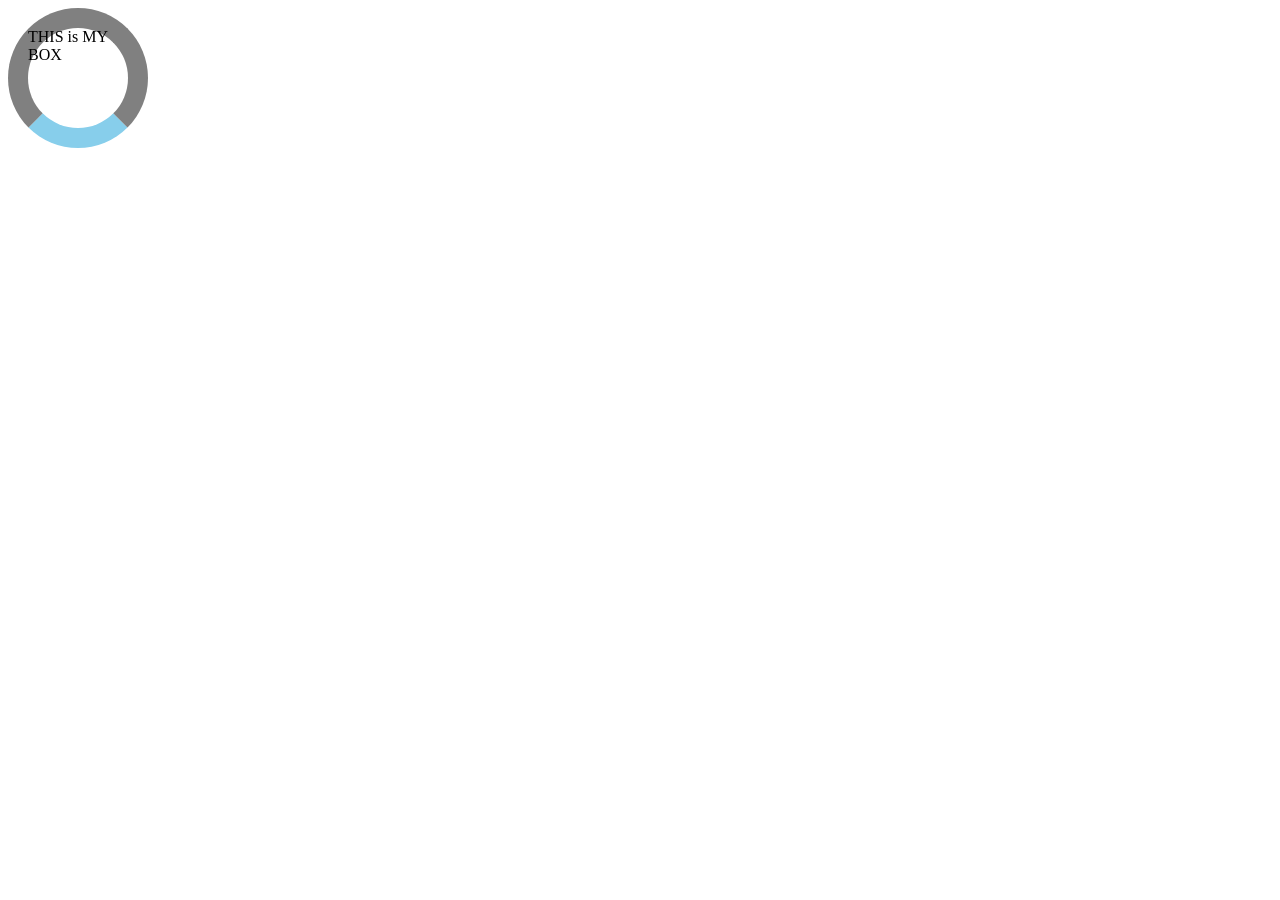
<file: index.html>
<!DOCTYPE html>
<html lang="en">
<head>
    <meta charset="UTF-8">
    <meta name="viewport" content="width=<device-width>, initial-scale=1.0">
    <title>Document</title>
<link rel="stylesheet" href="style.css">

</head>
<body>


<div class = "loader"> THIS is MY BOX</div>

</body>
</html>
</file>
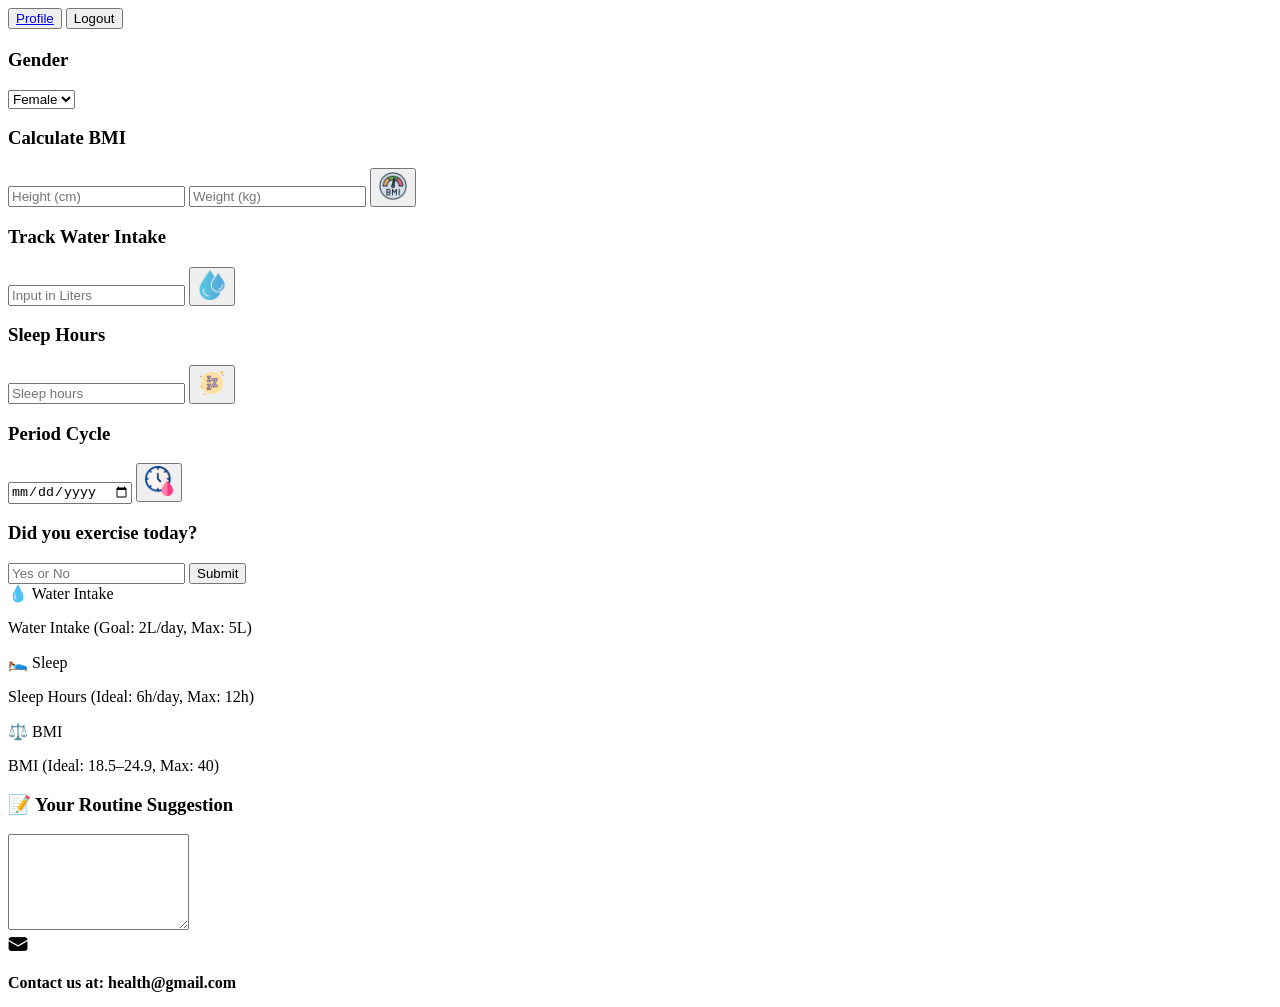
<file: dashboard.html>
<!DOCTYPE html>
<html lang="en">
<head>
  <meta charset="UTF-8" />
  <meta name="viewport" content="width=device-width, initial-scale=1.0"/>
  <title>Health Dashboard</title>
  <link rel="stylesheet" href="style.css" />
</head> 
 <button id ="profile">
 <a href="profile.html" id="profileBtn">Profile</a>
</button>
<button id="logoutBtn">Logout</button>
<body id="page3">
  <div class="center-wrapper">
  <header>
    <h2 id="greeting"></h2>
    <div class="input-section">
      <h3>Gender</h3>
      <select id="gender">
        <option value="female">Female</option>
        <option value="male">Male</option>
      </select>
    </div>

    <div class="input-section">
      <h3>Calculate BMI</h3>
      <input type="number" id="height" placeholder="Height (cm)" />
      <input type="number" id="weight" placeholder="Weight (kg)" />
      <button id="bmiBtn">
        <img src="BMI.png" alt="BMI" height="30" />
      </button>
      <span id="bmiResult" class="result"></span>
    </div>

    <div class="input-section">
      <h3>Track Water Intake</h3>
      <input type="number" id="water" placeholder="Input in Liters" />
      <button id="waterBtn">
        <img src="water.png" alt="Water" height="30" />
      </button>
      <span id="waterResult" class="result"></span>
    </div>

    <div class="input-section">
      <h3>Sleep Hours</h3>
      <input type="number" id="sleep" placeholder="Sleep hours" />
      <button id="sleepBtn">
        <img src="sleep.png" alt="Sleep" height="30" />
      </button>
      <span id="sleepResult" class="result"></spam>
    </div>

    <div class="input-section" id="periodSection">
      <h3>Period Cycle</h3>
      <input type="date" id="period" />
      <button id="periodBtn">
        <img src="period.png" alt="Period" height="30" />
      </button>
      <span id="periodResult" class="result"></span>
    </div>

    <div class="input-section">
      <h3>Did you exercise today?</h3>
      <input type="text" id="exercise" placeholder="Yes or No" />
      <button id="exerciseBtn">Submit</button>
      <span id="exerciseComment" class="result"></span>
    </div>
  </header>

  <section class="progress-container">

    <div class="metric">
      <label>💧 Water Intake</label>
      <div class="bar">
        <div class="fill skyblue" id="waterBar"> </div>
        <span class="measure" id="waterMeasure"></span>
      </div>
      <p class="bar-label">Water Intake (Goal: 2L/day, Max: 5L)</p>
    </div>

    <div class="metric">
      <label>🛌 Sleep</label>
      <div class="bar">
        <div class="fill violet" id="sleepBar"></div>
        <span class="measure" id="sleepMeasure"></span>
      </div>
      <p class="bar-label">Sleep Hours (Ideal: 6h/day, Max: 12h)</p>
    </div>

    <div class="metric">
      <label>⚖️ BMI</label>
      <div class="bar">
        <div class="fill yellow" id="bmiBar"></div>
        <span class="measure" id="bmiMeasure"></span>
      </div>
      <p class="bar-label">BMI (Ideal: 18.5–24.9, Max: 40)</p>
    </div>

  </section>

  <section>
    <h3>📝 Your Routine Suggestion</h3>
    <textarea id="routineSuggestion" rows="6" readonly></textarea>
  </section>
  </div>
<div>
  
  <footer>
   <img  id ="add.icon" src = "mail.png" alt ="emial"  height="20" width=" 20">
    <p><b>Contact us at: health@gmail.com</b></p></div>
  </footer>
</div>
  <script src="script.js"></script>


</body>
</html>
</file>
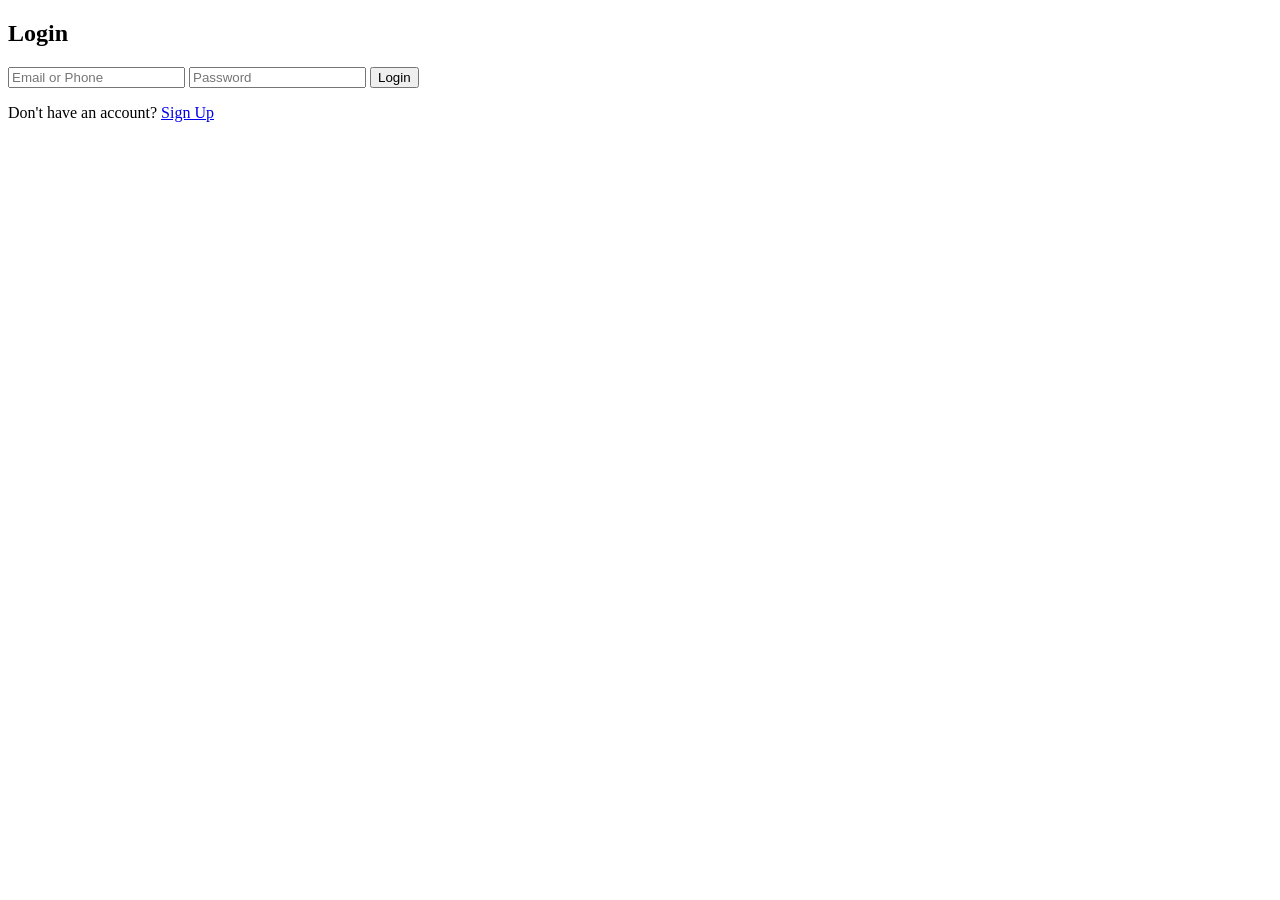
<file: login.html>
<!DOCTYPE html>
<html lang="en">
<head>
  <meta charset="UTF-8" />
  <meta name="viewport" content="width=device-width, initial-scale=1.0" />
  <title>Login</title>
  <link rel="stylesheet" href="style.css" />
</head>
<body>
  <div class="container">
    <h2>Login</h2>
    <form>
      <input type="text" placeholder="Email or Phone" required />
      <input type="password" placeholder="Password" required />
      <button type="submit">Login</button>
    </form>
    <p>Don't have an account? <a href="signup.html">Sign Up</a></p>
  </div>
</body>
</html>
</file>
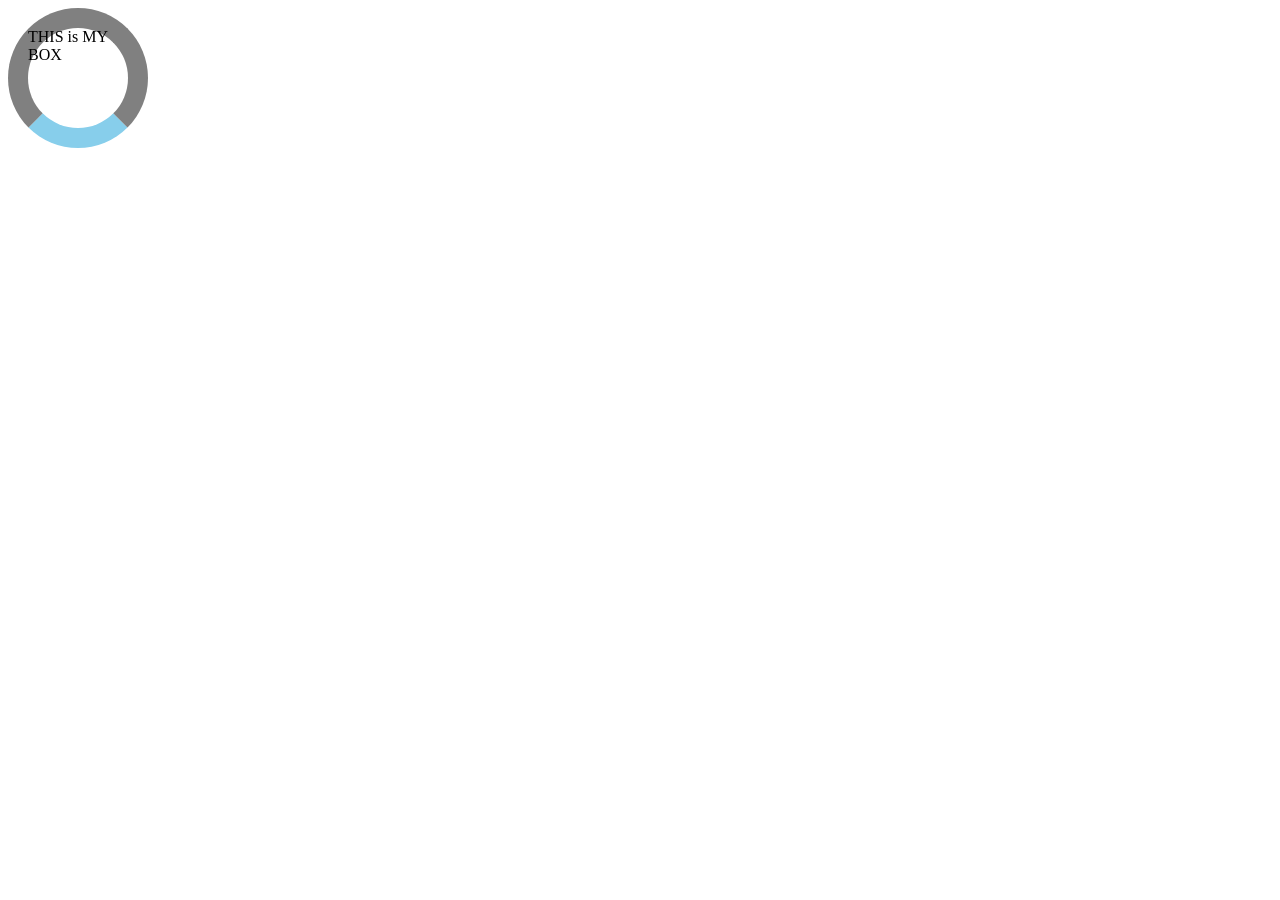
<file: profile.html>
<!DOCTYPE html>
<html lang="en">
<head>
  <meta charset="UTF-8" />
  <meta name="viewport" content="width=device-width, initial-scale=1.0"/>
  <title>User Profile</title>
  <link rel="stylesheet" href="style.css" />
</head>
<body id="pageProfile">
  <div class="profile-container">
    <h2>User Profile</h2>
    <p><strong>Username:</strong> <span id="profileUsername"></span></p>
    <p><strong>Email:</strong> <span id="profileEmail"></span></p>
    <p><strong>Gender:</strong> <span id="profileGender"></span></p>
    <p><strong>Age:</strong> <span id="profileAge"></span></p>
    <a href="dashboard.html">Back to Dashboard</a>
  </div>

  <script src="profile.js"></script>
</body>
</html>
</file>
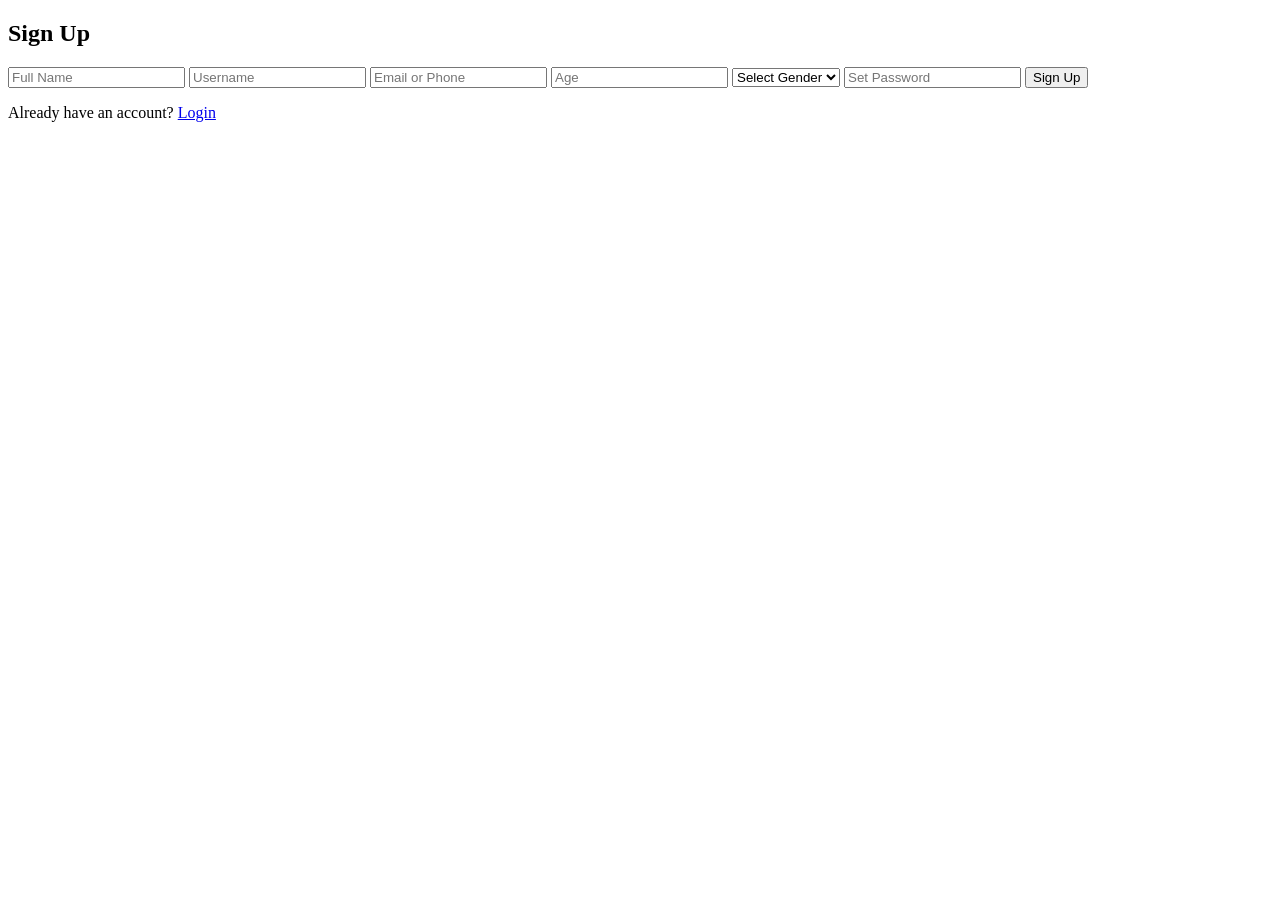
<file: signup.html>
<!DOCTYPE html>
<html lang="en">
<head>
  <meta charset="UTF-8" />
  <meta name="viewport" content="width=device-width, initial-scale=1.0" />
  <title>Sign Up</title>
  <link rel="stylesheet" href="style.css" />
</head>
<body>
  <div class="container">
    <h2>Sign Up</h2>
    <form>
      <input type="text" placeholder="Full Name" required />
      <input type="text" placeholder="Username" required />
      <input type="text" placeholder="Email or Phone" required />
      <input type="number" placeholder="Age" required />
      <select required>
        <option value="">Select Gender</option>
        <option value="female">Female</option>
        <option value="male">Male</option>
        <option value="other">Other</option>
      </select>
      <input type="password" placeholder="Set Password" required />
      <button type="submit">Sign Up</button>
    </form>
    <p>Already have an account? <a href="login.html">Login</a></p>
  </div>
</body>
</html>
</file>
<file: style.css>
.loader{
    height: 100px;
    width: 100px;
    border: 20px solid grey;
    border-bottom: 20px solid skyblue;
    border-radius: 50%;
    animation: spinAnimate 1s linear infinite 0s normal;
}
</file>
